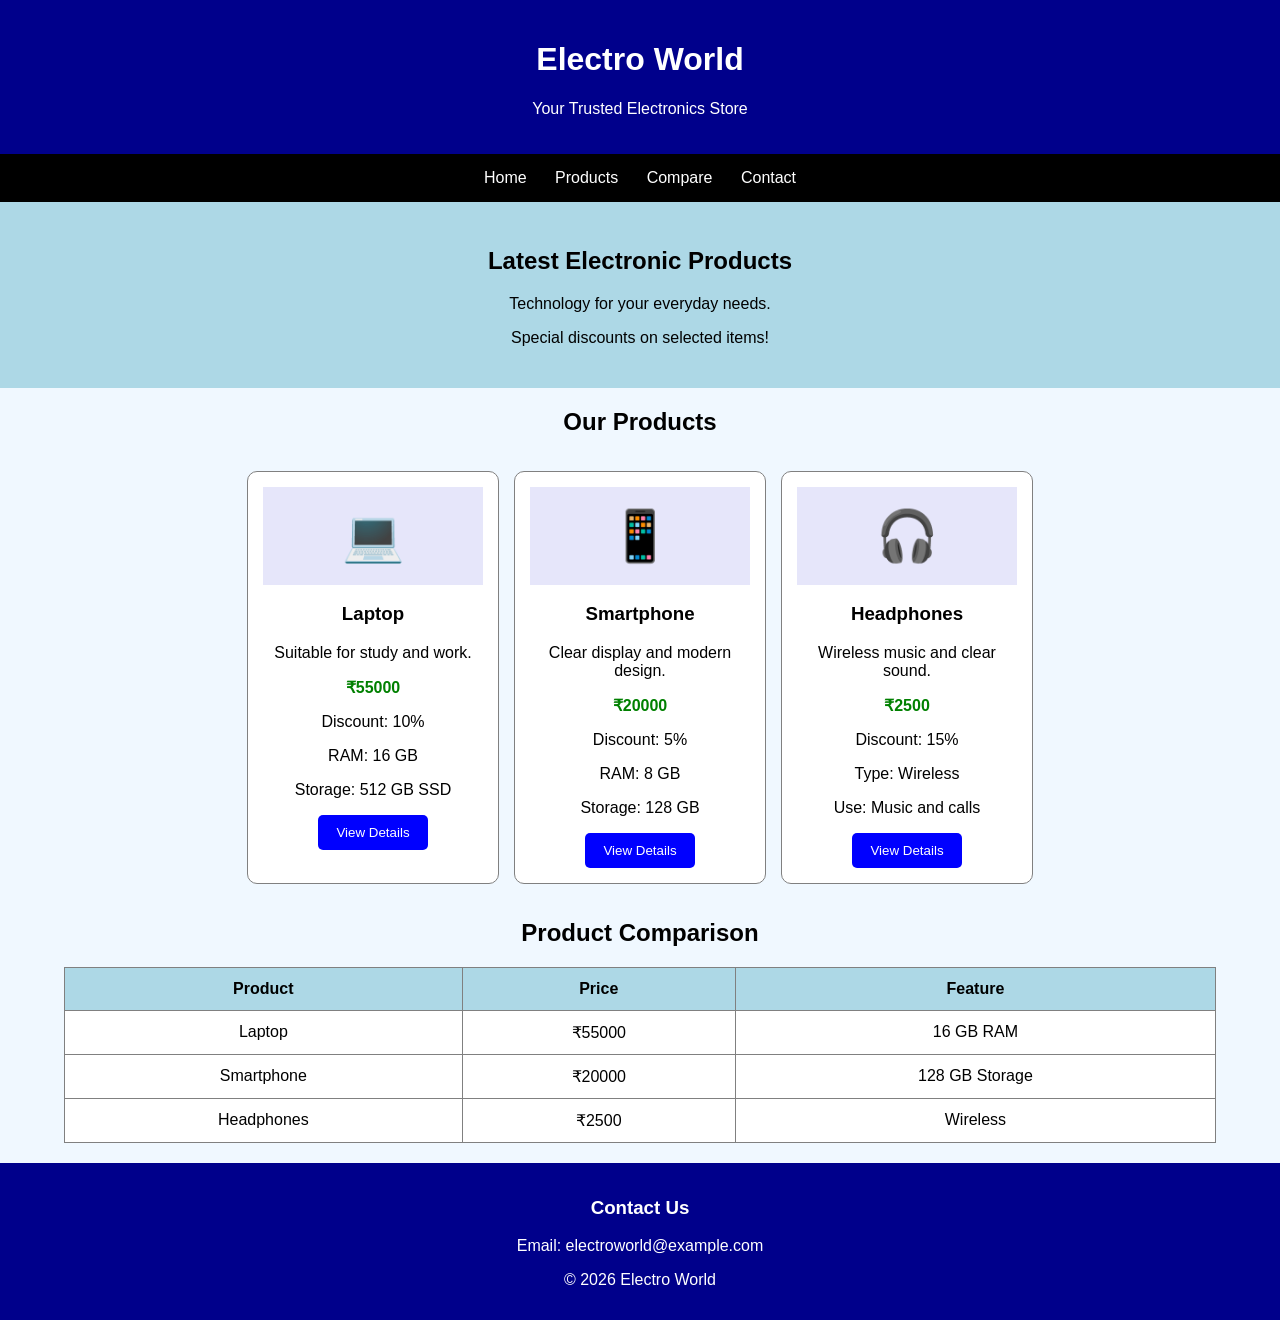
<file: electronics_store_website/index.html>
<!DOCTYPE html>
<html>
<head>
    <title>Electro World</title>
    <meta name="viewport" content="width=device-width, initial-scale=1.0">
    <link rel="stylesheet" href="style.css">
</head>
<body>
    <header id="home">
        <h1>Electro World</h1>
        <p>Your Trusted Electronics Store</p>
    </header>

    <nav>
        <a href="#home">Home</a>
        <a href="#products">Products</a>
        <a href="#compare">Compare</a>
        <a href="#contact">Contact</a>
    </nav>

    <section class="banner">
        <h2>Latest Electronic Products</h2>
        <p>Technology for your everyday needs.</p>
        <p>Special discounts on selected items!</p>
    </section>

    <h2 id="products">Our Products</h2>
    <section class="products">
        <div class="card">
            <div class="picture">💻</div>
            <h3>Laptop</h3>
            <p>Suitable for study and work.</p>
            <p class="price">₹55000</p>
            <p>Discount: 10%</p>
            <p>RAM: 16 GB</p>
            <p>Storage: 512 GB SSD</p>
            <button>View Details</button>
        </div>

        <div class="card">
            <div class="picture">📱</div>
            <h3>Smartphone</h3>
            <p>Clear display and modern design.</p>
            <p class="price">₹20000</p>
            <p>Discount: 5%</p>
            <p>RAM: 8 GB</p>
            <p>Storage: 128 GB</p>
            <button>View Details</button>
        </div>

        <div class="card">
            <div class="picture">🎧</div>
            <h3>Headphones</h3>
            <p>Wireless music and clear sound.</p>
            <p class="price">₹2500</p>
            <p>Discount: 15%</p>
            <p>Type: Wireless</p>
            <p>Use: Music and calls</p>
            <button>View Details</button>
        </div>
    </section>

    <h2 id="compare">Product Comparison</h2>
    <table>
        <tr>
            <th>Product</th>
            <th>Price</th>
            <th>Feature</th>
        </tr>
        <tr>
            <td>Laptop</td>
            <td>₹55000</td>
            <td>16 GB RAM</td>
        </tr>
        <tr>
            <td>Smartphone</td>
            <td>₹20000</td>
            <td>128 GB Storage</td>
        </tr>
        <tr>
            <td>Headphones</td>
            <td>₹2500</td>
            <td>Wireless</td>
        </tr>
    </table>

    <footer id="contact">
        <h3>Contact Us</h3>
        <p>Email: electroworld@example.com</p>
        <p>© 2026 Electro World</p>
    </footer>
</body>
</html>
</file>
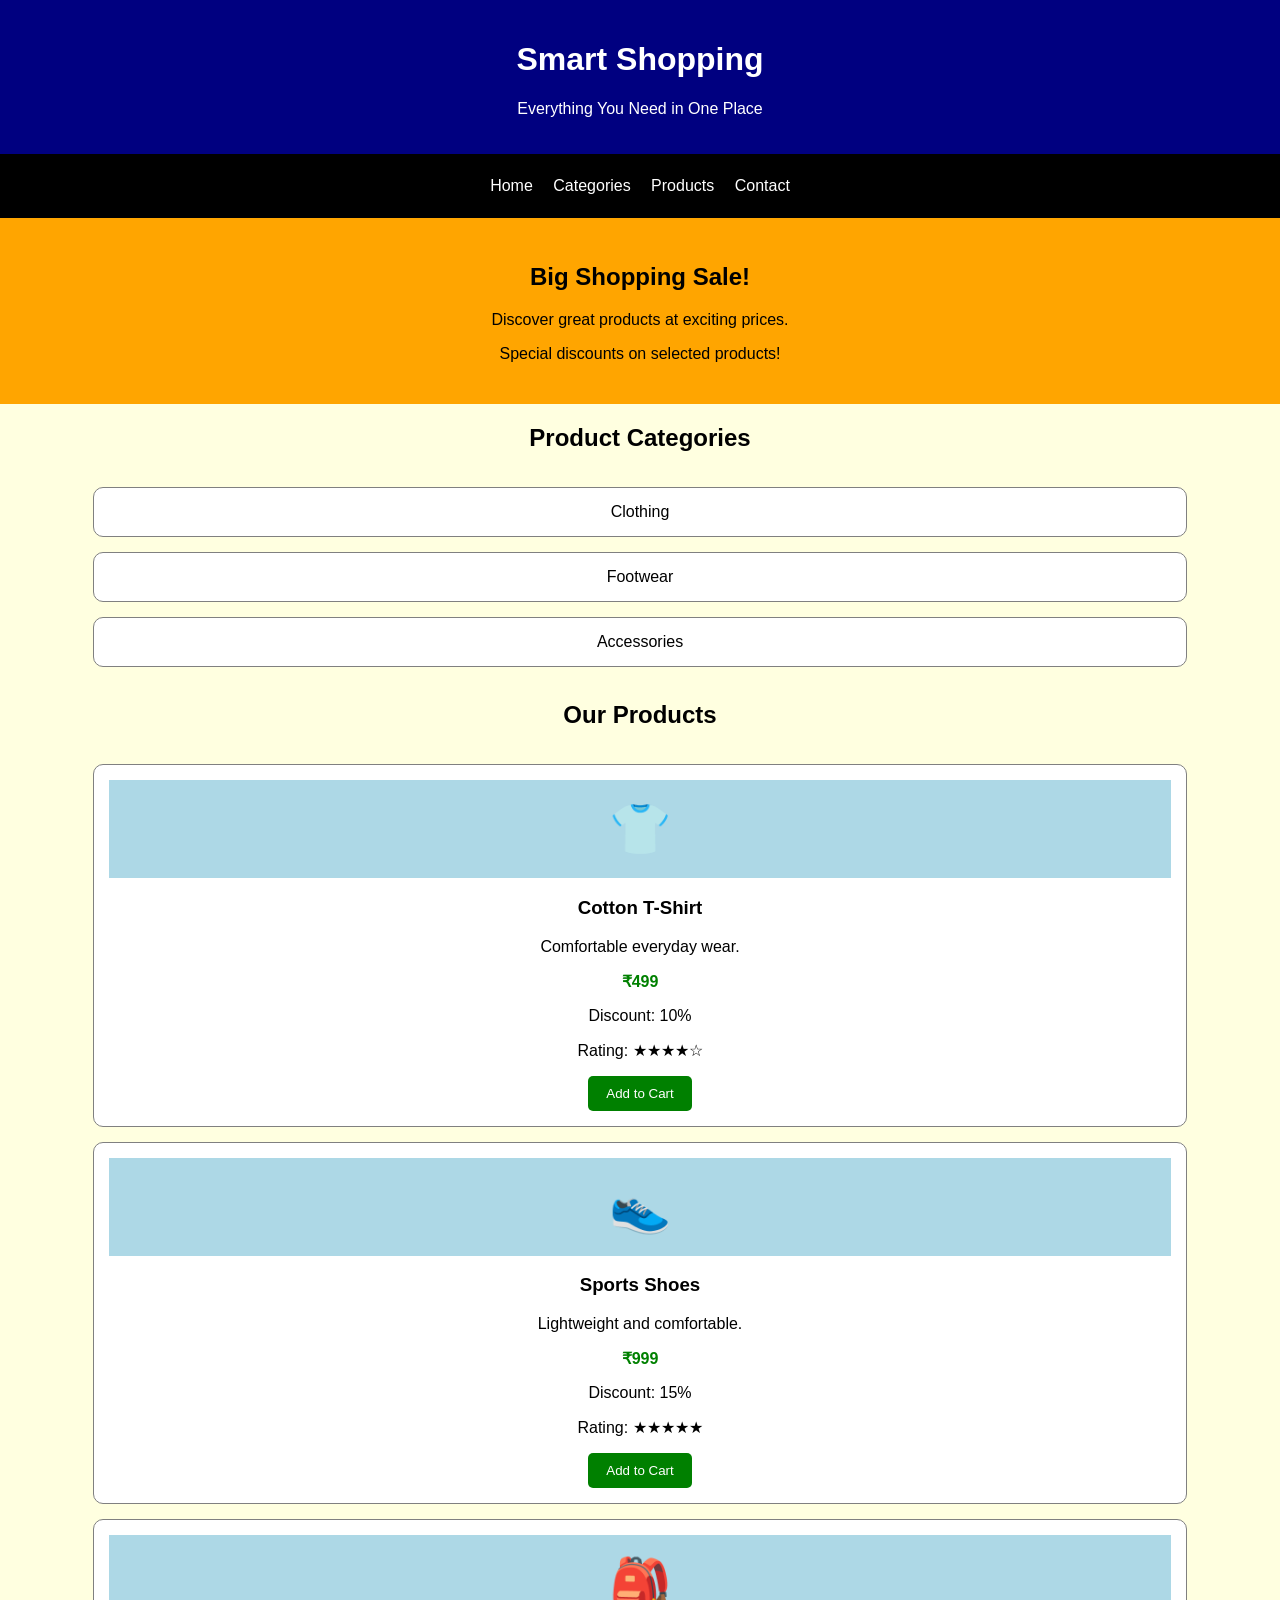
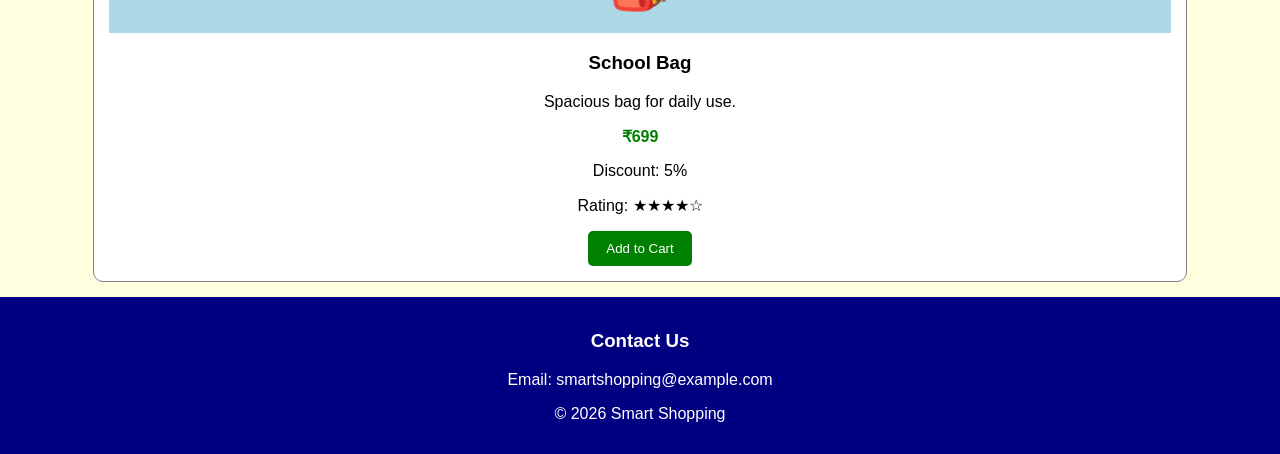
<file: online_shopping_website/index.html>
<!DOCTYPE html>
<html>
<head>
    <title>Smart Shopping</title>
    <meta name="viewport" content="width=device-width, initial-scale=1.0">
    <link rel="stylesheet" href="style.css">
</head>
<body>
    <header id="home">
        <h1>Smart Shopping</h1>
        <p>Everything You Need in One Place</p>
    </header>

    <nav>
        <a href="#home">Home</a>
        <a href="#categories">Categories</a>
        <a href="#products">Products</a>
        <a href="#contact">Contact</a>
    </nav>

    <section class="banner">
        <h2>Big Shopping Sale!</h2>
        <p>Discover great products at exciting prices.</p>
        <p>Special discounts on selected products!</p>
    </section>

    <h2 id="categories">Product Categories</h2>
    <section class="categories">
        <div class="category">Clothing</div>
        <div class="category">Footwear</div>
        <div class="category">Accessories</div>
    </section>

    <h2 id="products">Our Products</h2>
    <section class="products">
        <div class="card">
            <div class="picture">👕</div>
            <h3>Cotton T-Shirt</h3>
            <p>Comfortable everyday wear.</p>
            <p class="price">₹499</p>
            <p>Discount: 10%</p>
            <p>Rating: ★★★★☆</p>
            <button>Add to Cart</button>
        </div>

        <div class="card">
            <div class="picture">👟</div>
            <h3>Sports Shoes</h3>
            <p>Lightweight and comfortable.</p>
            <p class="price">₹999</p>
            <p>Discount: 15%</p>
            <p>Rating: ★★★★★</p>
            <button>Add to Cart</button>
        </div>

        <div class="card">
            <div class="picture">🎒</div>
            <h3>School Bag</h3>
            <p>Spacious bag for daily use.</p>
            <p class="price">₹699</p>
            <p>Discount: 5%</p>
            <p>Rating: ★★★★☆</p>
            <button>Add to Cart</button>
        </div>
    </section>

    <footer id="contact">
        <h3>Contact Us</h3>
        <p>Email: smartshopping@example.com</p>
        <p>© 2026 Smart Shopping</p>
    </footer>
</body>
</html>
</file>
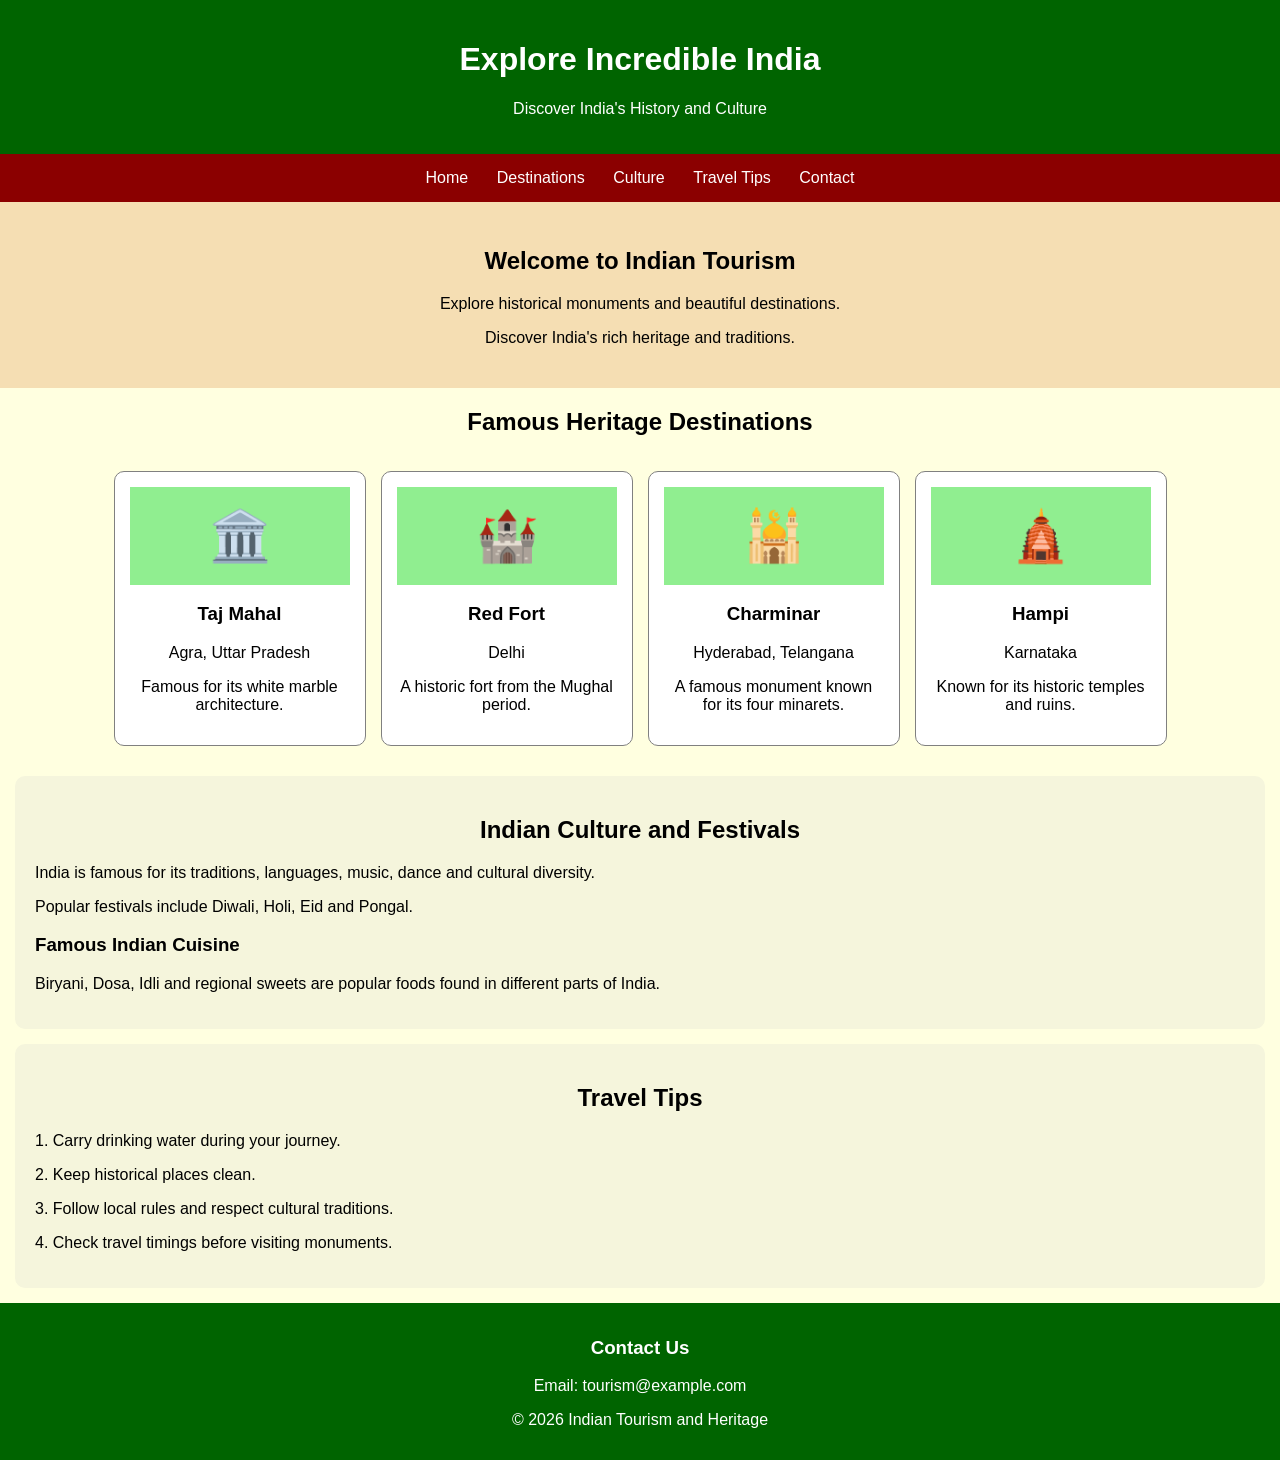
<file: tourism_and_heritage_information_website/index.html>
<!DOCTYPE html>
<html>
<head>
    <title>Indian Tourism and Heritage</title>
    <meta name="viewport" content="width=device-width, initial-scale=1.0">
    <link rel="stylesheet" href="style.css">
</head>
<body>
    <header id="home">
        <h1>Explore Incredible India</h1>
        <p>Discover India's History and Culture</p>
    </header>

    <nav>
        <a href="#home">Home</a>
        <a href="#places">Destinations</a>
        <a href="#culture">Culture</a>
        <a href="#tips">Travel Tips</a>
        <a href="#contact">Contact</a>
    </nav>

    <section class="banner">
        <h2>Welcome to Indian Tourism</h2>
        <p>Explore historical monuments and beautiful destinations.</p>
        <p>Discover India's rich heritage and traditions.</p>
    </section>

    <h2 id="places">Famous Heritage Destinations</h2>
    <section class="places">
        <div class="card">
            <div class="picture">🏛️</div>
            <h3>Taj Mahal</h3>
            <p>Agra, Uttar Pradesh</p>
            <p>Famous for its white marble architecture.</p>
        </div>

        <div class="card">
            <div class="picture">🏰</div>
            <h3>Red Fort</h3>
            <p>Delhi</p>
            <p>A historic fort from the Mughal period.</p>
        </div>

        <div class="card">
            <div class="picture">🕌</div>
            <h3>Charminar</h3>
            <p>Hyderabad, Telangana</p>
            <p>A famous monument known for its four minarets.</p>
        </div>

        <div class="card">
            <div class="picture">🛕</div>
            <h3>Hampi</h3>
            <p>Karnataka</p>
            <p>Known for its historic temples and ruins.</p>
        </div>
    </section>

    <section class="info" id="culture">
        <h2>Indian Culture and Festivals</h2>
        <p>India is famous for its traditions, languages, music,
        dance and cultural diversity.</p>
        <p>Popular festivals include Diwali, Holi, Eid and Pongal.</p>

        <h3>Famous Indian Cuisine</h3>
        <p>Biryani, Dosa, Idli and regional sweets are popular
        foods found in different parts of India.</p>
    </section>

    <section class="info" id="tips">
        <h2>Travel Tips</h2>
        <p>1. Carry drinking water during your journey.</p>
        <p>2. Keep historical places clean.</p>
        <p>3. Follow local rules and respect cultural traditions.</p>
        <p>4. Check travel timings before visiting monuments.</p>
    </section>

    <footer id="contact">
        <h3>Contact Us</h3>
        <p>Email: tourism@example.com</p>
        <p>© 2026 Indian Tourism and Heritage</p>
    </footer>
</body>
</html>
</file>
<file: electronics_store_website/style.css>
body {
            font-family: Arial;
            margin: 0;
            background-color: aliceblue;
        }
        header {
            background-color: darkblue;
            color: white;
            text-align: center;
            padding: 20px;
        }
        nav {
            background-color: black;
            text-align: center;
            padding: 15px;
        }
        nav a {
            color: white;
            text-decoration: none;
            margin: 12px;
        }
        .banner {
            background-color: lightblue;
            text-align: center;
            padding: 25px;
        }
        h2 {
            text-align: center;
        }
        .products {
            display: flex;
            flex-wrap: wrap;
            justify-content: center;
            gap: 15px;
            padding: 15px;
        }
        .card {
            background-color: white;
            width: 220px;
            padding: 15px;
            text-align: center;
            border: 1px solid gray;
            border-radius: 10px;
        }
        .picture {
            background-color: lavender;
            font-size: 50px;
            padding: 20px;
        }
        .price {
            color: green;
            font-weight: bold;
        }
        button {
            background-color: blue;
            color: white;
            border: none;
            padding: 10px 18px;
            border-radius: 5px;
        }
        table {
            width: 90%;
            margin: 20px auto;
            border-collapse: collapse;
            background-color: white;
        }
        th, td {
            border: 1px solid gray;
            padding: 12px;
            text-align: center;
        }
        th {
            background-color: lightblue;
        }
        footer {
            background-color: darkblue;
            color: white;
            text-align: center;
            padding: 15px;
        }
        @media (max-width: 600px) {
            nav a {
                display: inline-block;
                margin: 8px;
            }
            .card {
                width: 85%;
            }
        }
</file>
<file: online_shopping_website/style.css>
body {
            font-family: Arial;
            margin: 0;
            background-color: lightyellow;
        }
        header {
            background-color: navy;
            color: white;
            text-align: center;
            padding: 20px;
        }
        nav {
            background-color: black;
            padding: 15px;
            text-align: center;
        }
        nav a {
            color: white;
            text-decoration: none;
            margin: 12px;
        }
        .banner {
            background-color: orange;
            text-align: center;
            padding: 25px;
        }
        h2 {
            text-align: center;
        }
        .categories, .products {
            display: flex;
            flex-wrap: wrap;
            justify-content: center;
            gap: 15px;
            padding: 15px;
        }
        .category, .card {
            background-color: white;
            padding: 15px;
            text-align: center;
            border: 1px solid gray;
            border-radius: 10px;
            width: 210px;
        }
        .picture {
            background-color: lightblue;
            font-size: 50px;
            padding: 20px;
        }
        .price {
            color: green;
            font-weight: bold;
        }
        button {
            background-color: green;
            color: white;
            border: none;
            padding: 10px 18px;
            border-radius: 5px;
        }
        footer {
            background-color: navy;
            color: white;
            text-align: center;
            padding: 15px;
        }
        @media (max-width: 600px) {
            nav a {
                display: inline-block;
                margin: 8px;
            }
            .card, .category {
                width: 85%;
            }
        }        nav a {
            display: inline-block;
            margin: 8px;
        }
        
        .card, .category {
            width: 85%;
        }
</file>
<file: tourism_and_heritage_information_website/style.css>
body {
            font-family: Arial;
            margin: 0;
            background-color: lightyellow;
        }
        header {
            background-color: darkgreen;
            color: white;
            text-align: center;
            padding: 20px;
        }
        nav {
            background-color: darkred;
            text-align: center;
            padding: 15px;
        }
        nav a {
            color: white;
            text-decoration: none;
            margin: 12px;
        }
        .banner {
            background-color: wheat;
            text-align: center;
            padding: 25px;
        }
        h2 {
            text-align: center;
        }
        .places {
            display: flex;
            flex-wrap: wrap;
            justify-content: center;
            gap: 15px;
            padding: 15px;
        }
        .card {
            background-color: white;
            width: 220px;
            padding: 15px;
            text-align: center;
            border: 1px solid gray;
            border-radius: 10px;
        }
        .picture {
            background-color: lightgreen;
            font-size: 50px;
            padding: 20px;
        }
        .info {
            background-color: beige;
            margin: 15px;
            padding: 20px;
            border-radius: 10px;
        }
        footer {
            background-color: darkgreen;
            color: white;
            text-align: center;
            padding: 15px;
        }
        @media (max-width: 600px) {
            nav a {
                display: inline-block;
                margin: 8px;
            }
            .card {
                width: 85%;
            }
        }
</file>
